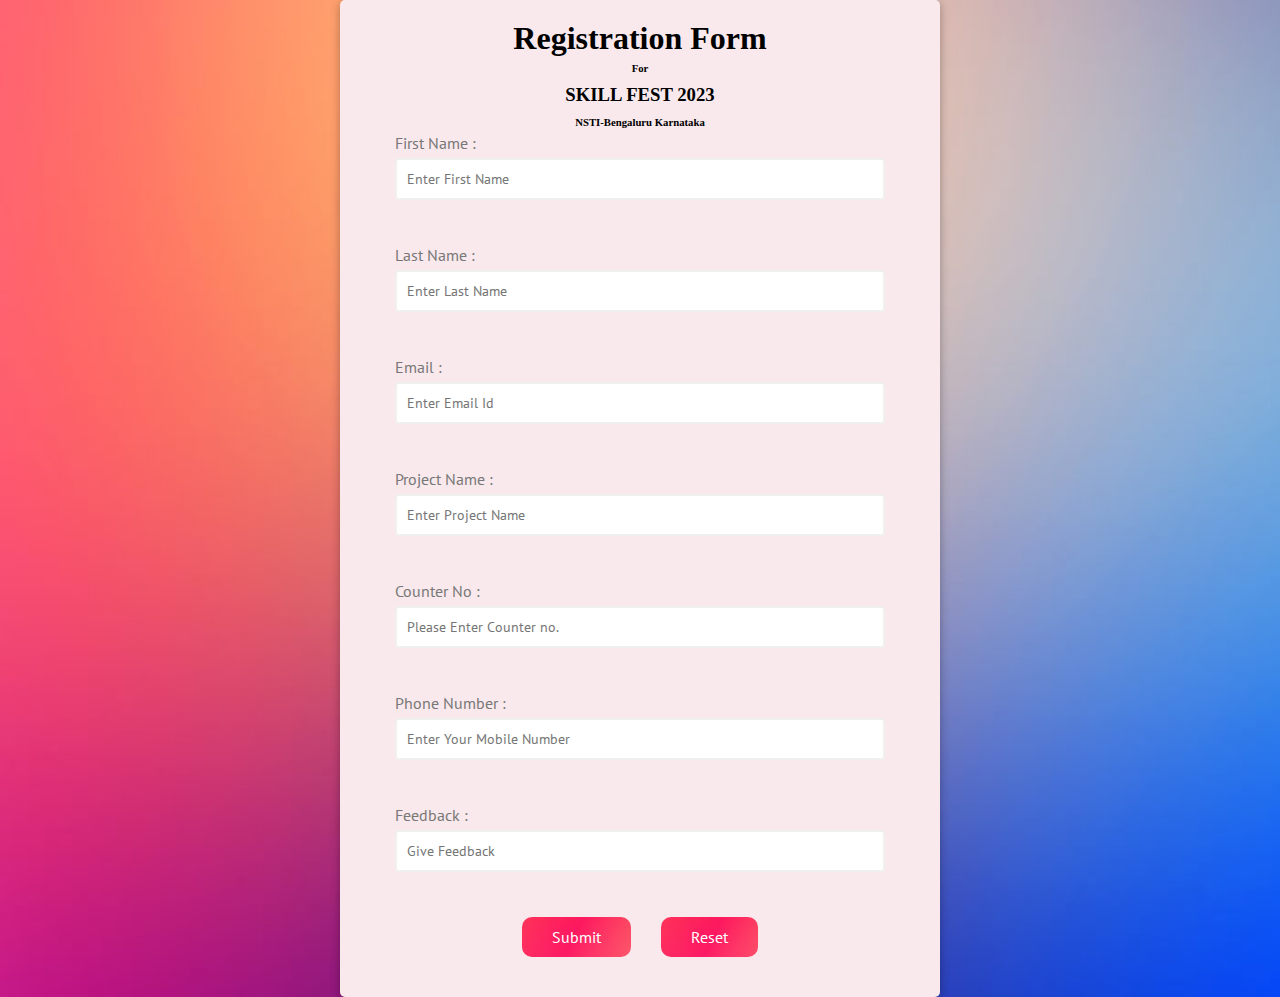
<file: index.html>
<!DOCTYPE html>
<html lang="en">

<head>
    <meta charset="utf-8">
    <meta name="viewport" content="width=device-width, initial-scale=1.0">
    <title>Registration Form</title>
    <link rel="preconnect" href="https://fonts.googleapis.com">
    <link rel="preconnect" href="https://fonts.gstatic.com" crossorigin>
    <link href="https://fonts.googleapis.com/css2?family=PT+Sans&family=Red+Hat+Mono&display=swap" rel="stylesheet">
    <link rel="stylesheet" type="text/css" href="style.css">
    <link rel="shortcut icon" href="logo.png" type="image/x-icon">

</head>

<body>
    <div class="container">
        <h1>Registration Form</h1>
        <h6>For</h6>
        <h3>SKILL FEST 2023</h3>
        <h6>NSTI-Bengaluru Karnataka</h6>
        <form id="form" action="connect.php" method="post" onsubmit="return validation()" name="google-sheet">
            <div class="form-control">
                <!-- First Name -->
                <label for="firstname">First Name :</label>
                <input type="text" name="firstname" id="firstname" autocomplete="off" placeholder="Enter First Name" required>
                <span id="fname" class="spn"></span><br>
            </div>
            <!-- Last Name  -->
            <div class="form-control">
                <label for="lastname">Last Name :</label><input type="text" name="lastname" id="lastname"
                    autocomplete="off" placeholder="Enter Last Name" required>
                <span id="lname" class="spn"></span><br>
            </div>
            <!-- Email -->
            <div class="form-control">
                <label for="email">Email :</label>
                <input type="text" name="email" id="email" autocomplete="off" placeholder="Enter Email Id" required>
                <span id="em" class="spn"></span><br>
            </div>
            <!-- Project Name -->
            <div class="form-control">
                <label for="Project Name">Project Name :</label><input type="text" name="Project" id="Project"
                    autocomplete="off" placeholder="Enter Project Name" required>
                <span id="lname" class="spn"></span><br>
            </div>
 
            <!-- counter No : -->
            <div class="form-control">
                <label for="text">Counter No :</label><input type="text" name="counter-number" id="number"
                    autocomplete="off" placeholder="Please Enter Counter no." required>
                <span id="psw" class="spn"></span><br>
            </div>

            <!-- Phone Number -->
            <div class="form-control">
                <label for="phonenumber">Phone Number :</label><input type="text" name="phonenumber" id="phonenumber"
                    autocomplete="off" placeholder="Enter Your Mobile Number" required>
                <span id="phno" class="spn"></span><br>
            </div>
            <!-- Feedback -->
            <div class="form-control">
                <label for="Feedback">Feedback :</label><input type="text" name="Feedback" id="feedback"
                    autocomplete="off" placeholder="Give Feedback">
                <span id="phno" class="spn"></span><br>
            </div>

            <!-- buttons -->
            <div class="btn-group">
              <button class="btn" type="submit" name="submit">Submit</button>
            <button class="btn" type="reset" name="reset">Reset</button>
            </div>
        </form>
    </div>
</body>
<script defer src="script.js"></script>
<script>
    const scriptURL = 'https://script.google.com/macros/s/AKfycbw36fpWhLO0F2G4fh5v5FMNDHS6m8yBeHRyb7cthhuRaINFOFXSD9PBkwFX8URCXVA-/exec'
    const form = document.forms['google-sheet']

    form.addEventListener('submit', e => {
        e.preventDefault()
        fetch(scriptURL,{
            method: 'POST', body: new FormData(form)})
            .then(response => alert("Thanks for Contacting us.."))
            .catch(error => console.error('Error!', error.message))
        })

</script>


</html>
</file>
<file: style.css>
* {
    margin: 0;
    padding: 0;
    box-sizing: border-box;
    font-family: "PT Sans", sans-serif;
  }
  
  body {
    background-image: url(bg.jpg);
    background-repeat: no-repeat;
    background-size: cover;
    font-family: "Open Sans", sans-serif;
    display: flex;
    align-items: center;
    justify-content: center;
    min-height: 100vh;
    margin: 0;
  }
  
  .container {
    background-color: #f9e9ec;
    border-radius: 5px;
    box-shadow: 0 2px 10px rgba(0, 0, 0, 0.3);
    margin: 0 auto;
    width: 90%;
    max-width: 600px;
    padding: 20px 5px;
    padding-bottom: 40px;
    /* height: 780px; */
  }
  
  h1 {
    text-align: center;
  
    font-family:'Times New Roman', Times, serif;
  }
  h6{
    text-align: center;
    margin: 5px  5px;
    font-family:'Times New Roman', Times, serif;
  }
  h3{
    text-align: center;
    margin: 10px  5px;
    font-family:'Times New Roman', Times, serif;
  }
  
  #form {
    display: flex;
    flex-direction: column;
    padding-left: 50px;
    padding-right: 50px;
    gap: 15px;
    margin: 0 auto;
    /* border: 2px solid red; */
  }
  
  .form-control {
    display: flex;
    flex-direction: column;
    gap: 5px;
    position: relative;
  }
  
  .form-control label {
    color: #777;
  }
  
  .form-control input {
    border: 2px solid #f0f0f0;
    border-radius: 4px;
    padding: 10px;
    font-size: 14px;
  }
  
  input:hover {
    border-color: rgb(39, 162, 219);
  }
  
  .btn-group {
    display: flex;
    flex-direction: row;
    gap: 30px;
    justify-content: center;
  }
  
  .btn {
    color: white;
    padding: 10px 30px;
    font-size: 16px;
    background-image: url(btn.jpg);
    border: none;
    cursor: pointer;
    border-radius: 10px;
  }
  .btn:hover {
    color: black;
    background-color: rgb(19, 93, 128);
  }
  
  .rd input {
    margin: 15px -7px;
    display: inline-block;
    width: 14px;
  }
  
  @media (max-width: 500px) {
    .container {
      max-width: 100%;
    }
  }
</file>
